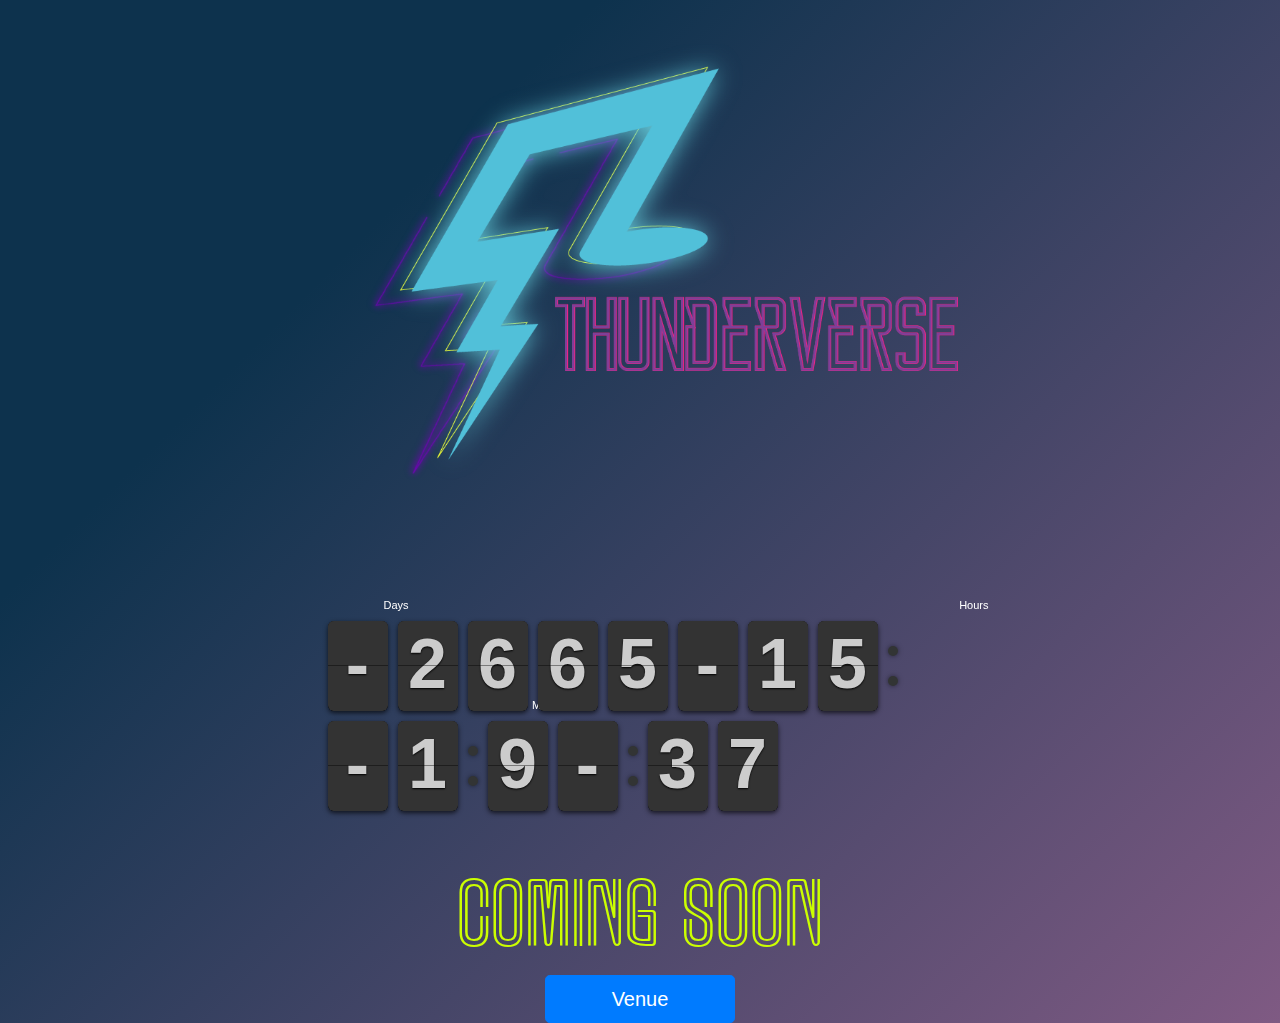
<file: index.html>
<html>
	<head>
		<title>thunderverse</title>
		<link rel="stylesheet" href="compiled/flipclock.css">
		<link rel="stylesheet" type="text/css" href="jam.css">
		<link rel="stylesheet" href="https://stackpath.bootstrapcdn.com/bootstrap/4.3.1/css/bootstrap.min.css" integrity="sha384-ggOyR0iXCbMQv3Xipma34MD+dH/1fQ784/j6cY/iJTQUOhcWr7x9JvoRxT2MZw1T" crossorigin="anonymous">
		<link rel="stylesheet" type="text/css" href="font/stylesheet.css">

		<script src="http://ajax.googleapis.com/ajax/libs/jquery/1.10.2/jquery.min.js"></script>
		<script type="text/javascript" src="https://code.jquery.com/jquery-3.3.1.min.js"></script>

		<script src="compiled/flipclock.js"></script>
	</head>
	<body>
		<div class="container">
			<div class="row">
				<div class="col"></div>
				<img class="col-7 gambar" src="musisc.png"/>
				<div class="col"></div>
				
			</div>
			<div class="row">
				<div class="col "></div>
				<div class="col-7 col-xs-12 .col-sm-12 .col-md-12 .col-lg- clock" id="jam"></div>
				<div class="col col-ctm "></div>
			</div>
			<div class="row">
				<div class="col"></div>
				<div class="col-7 tulisan">Coming soon</div>
				<div class="col"></div>	
			</div>
			<div class="row">
				<div class="col"></div>
				<button type="button" onclick="openNav()" class="btn btn-primary btn-lg col-2" id="peta">Venue</button>
				<div class="col"></div>
			</div>

			<!-- The overlay -->
			<div id="myNav" class="overlay">

				<!-- Button to close the overlay navigation -->
				<a href="javascript:void(0)" class="closebtn" onclick="closeNav()">&times;</a>

				<!-- Overlay content dikasih maps -->
				<div class="overlay-content">
					<iframe class="gmaps" src="https://www.google.com/maps/embed?pb=!1m28!1m12!1m3!1d7920.537966457894!2d107.62816127348268!3d-6.9775562298370755!2m3!1f0!2f0!3f0!3m2!1i1024!2i768!4f13.1!4m13!3e0!4m5!1s0x2e68e9adaf2f99a3%3A0xaefd20f00bdb096d!2sTelkom+University+Convention+Hall%2C+Jalan+Sukapura%2C+Sukapura%2C+Bandung%2C+West+Java!3m2!1d-6.9716318!2d107.6310429!4m5!1s0x2e68e96e08aaf9a7%3A0xe0a2fe08896f67c3!2sEl+Cafe%2C+Jl.+Raya+Bojongsoang+No.21%2C+Citeureup%2C+Dayeuhkolot%2C+Bandung%2C+Jawa+Barat+40257!3m2!1d-6.9843519!2d107.6300036!5e0!3m2!1sen!2sid!4v1554014478336!5m2!1sen!2sid" allowfullscreen></iframe>
				</div>

			</div>
			
		</div>
	
	<div class="message"></div>

	<script type="text/javascript">
		var clock;
	/* Open when someone clicks on the span element */
		function openNav() {
			document.getElementById("myNav").style.width = "100%";
		}

		// Close when someone clicks on the "x" symbol inside the overlay 
		function closeNav() {
			document.getElementById("myNav").style.width = "0%";
		}		
	
		// function openMap(){
		// 	window.open("https://www.google.com/maps/embed?pb=!1m28!1m12!1m3!1d7920.537966457894!2d107.62816127348268!3d-6.9775562298370755!2m3!1f0!2f0!3f0!3m2!1i1024!2i768!4f13.1!4m13!3e0!4m5!1s0x2e68e9adaf2f99a3%3A0xaefd20f00bdb096d!2sTelkom+University+Convention+Hall%2C+Jalan+Sukapura%2C+Sukapura%2C+Bandung%2C+West+Java!3m2!1d-6.9716318!2d107.6310429!4m5!1s0x2e68e96e08aaf9a7%3A0xe0a2fe08896f67c3!2sEl+Cafe%2C+Jl.+Raya+Bojongsoang+No.21%2C+Citeureup%2C+Dayeuhkolot%2C+Bandung%2C+Jawa+Barat+40257!3m2!1d-6.9843519!2d107.6300036!5e0!3m2!1sen!2sid!4v1554014478336!5m2!1sen!2sid");
		// }

		$(document).ready(function() {
				// Grab the current date
				var currentDate = new Date();
				// Set some date in the future. In this case, it's always Jan 1
				var futureDate  = new Date('April 7, 2019 17:30:00');
				// Calculate the difference in seconds between the future and current date
				var diff = futureDate.getTime() / 1000 - currentDate.getTime() / 1000;
				// Instantiate a coutdown FlipClock
				clock = $('.clock').FlipClock(diff, {
					clockFace: 'DailyCounter',
					countdown: true
				});
		});

	</script>
	
	</body>
</html>
</file>
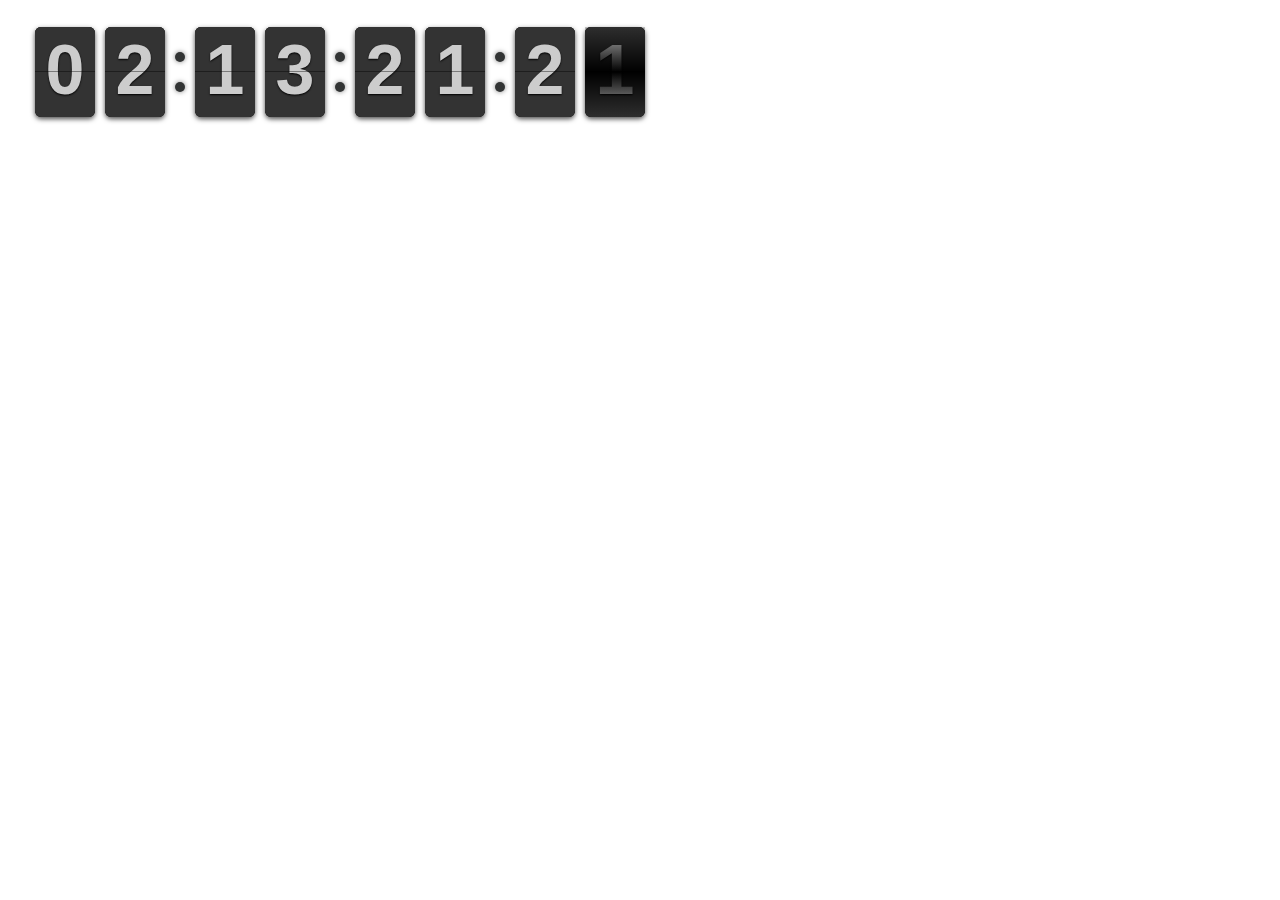
<file: examples/base.html>
<html>
	<head>
		<link rel="stylesheet" href="../compiled/flipclock.css">

		<script src="http://ajax.googleapis.com/ajax/libs/jquery/1.10.2/jquery.min.js"></script>

		<script src="../compiled/flipclock.js"></script>
	</head>
	<body>
	<div class="clock" style="margin:2em;"></div>
	<div class="message"></div>

	<script type="text/javascript">
		var clock;
		
		$(document).ready(function() {
			var clock;

			clock = $('.clock').FlipClock({
		        clockFace: 'DailyCounter',
		        autoStart: false,
		        callbacks: {
		        	stop: function() {
		        		$('.message').html('The clock has stopped!')
		        	}
		        }
		    });
				    
		    clock.setTime(220880);
		    clock.setCountdown(true);
		    clock.start();

		});
	</script>
	
	</body>
</html>
</file>
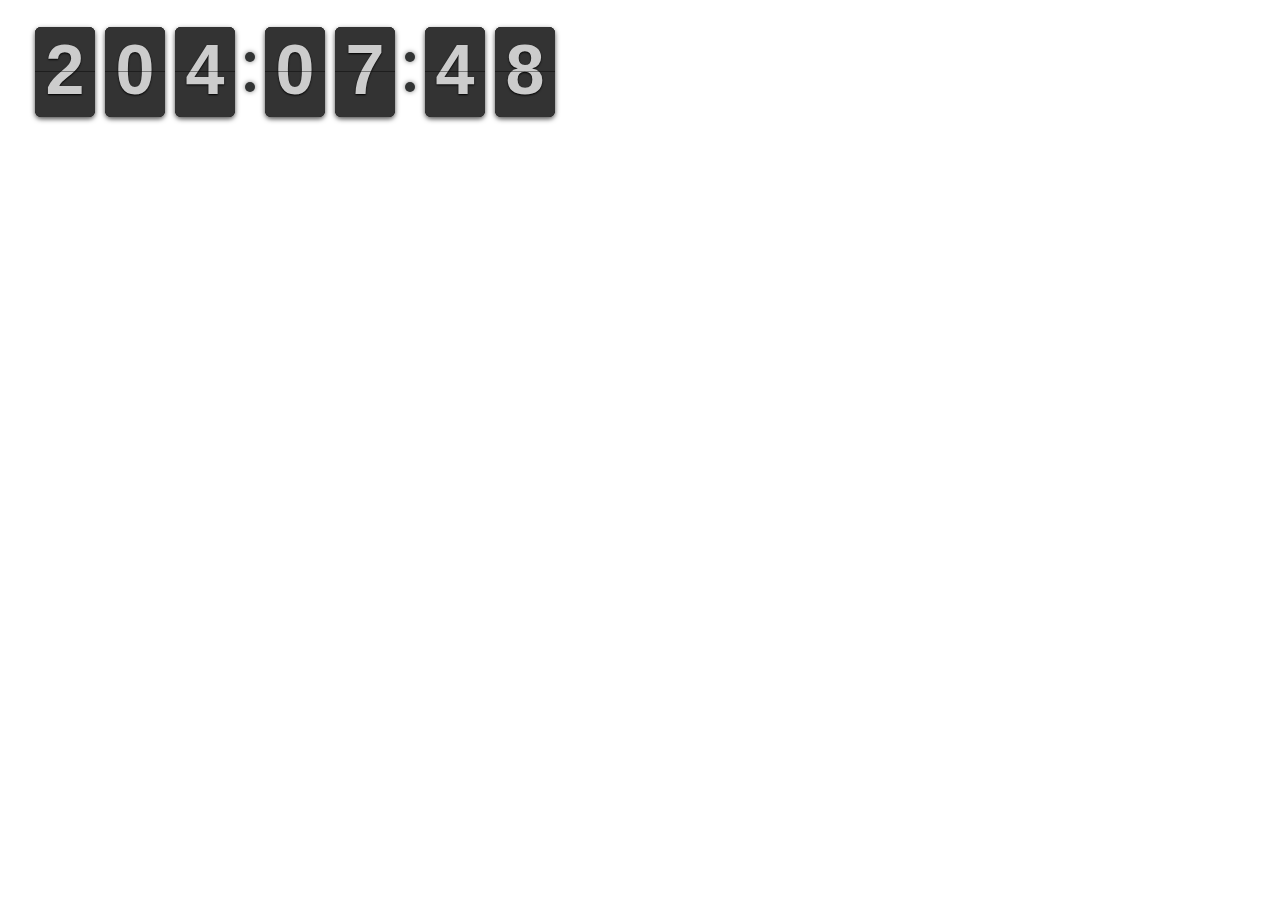
<file: examples/countdown-from-new-years-without-seconds.html>
<html>
	<head>
		<link rel="stylesheet" href="../compiled/flipclock.css">

		<script src="http://ajax.googleapis.com/ajax/libs/jquery/1.10.2/jquery.min.js"></script>

		<script src="../compiled/flipclock.js"></script>	
	</head>
	<body>
		<div class="clock" style="margin:2em;"></div>
		
		<script type="text/javascript">
			var clock;

			$(document).ready(function() {

				// Grab the current date
				var currentDate = new Date();

				// Set some date in the past. In this case, it's always been since Jan 1
				var pastDate  = new Date(currentDate.getFullYear(), 0, 1);

				// Calculate the difference in seconds between the future and current date
				var diff = currentDate.getTime() / 1000 - pastDate.getTime() / 1000;

				// Instantiate a coutdown FlipClock
				clock = $('.clock').FlipClock(diff, {
					clockFace: 'DailyCounter',
					showSeconds: false
				});
			});
		</script>
		
	</body>
</html>
</file>
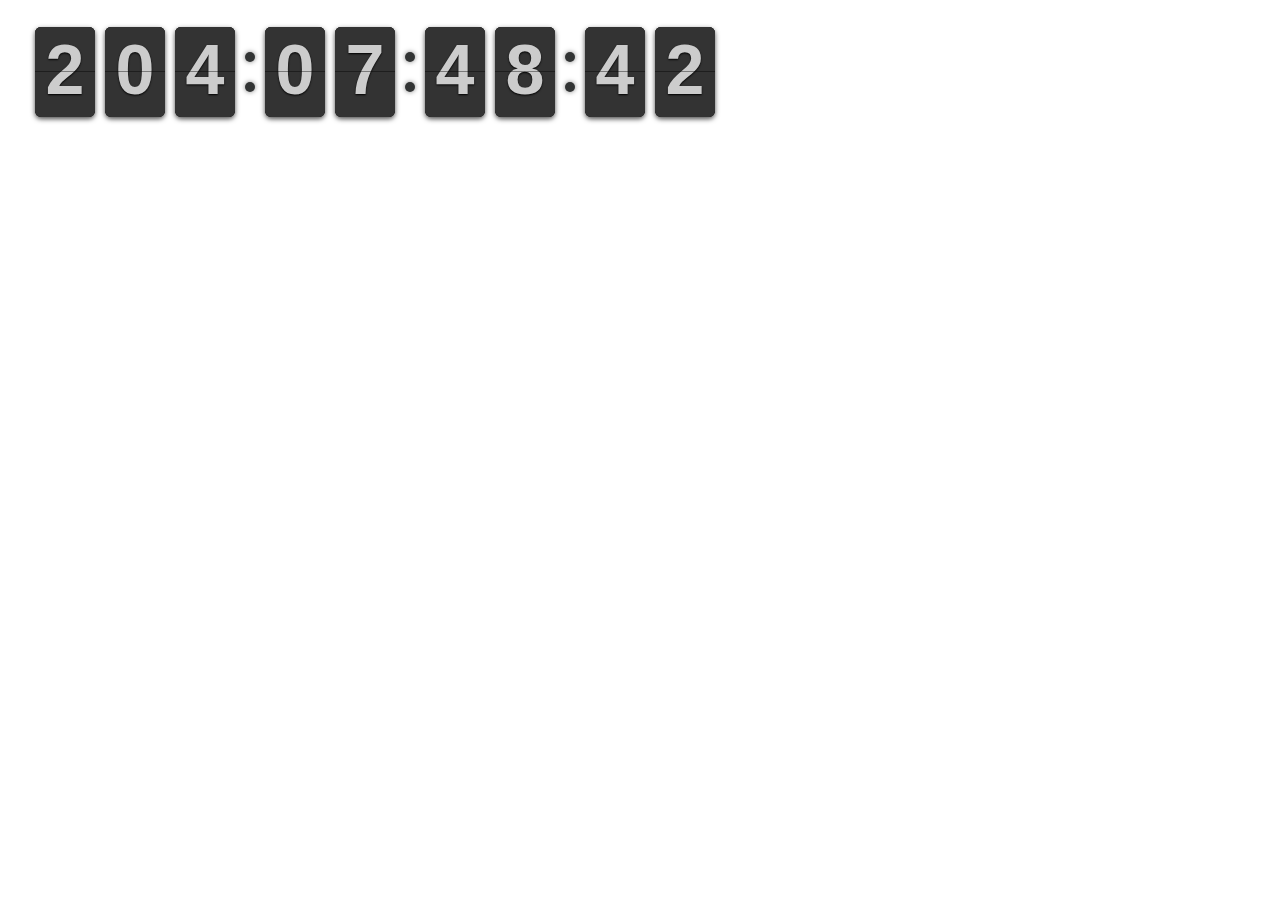
<file: examples/countdown-from-new-years.html>
<html>
	<head>
		<link rel="stylesheet" href="../compiled/flipclock.css">

		<script src="http://ajax.googleapis.com/ajax/libs/jquery/1.10.2/jquery.min.js"></script>

		<script src="../compiled/flipclock.js"></script>	
	</head>
	<body>
		<div class="clock" style="margin:2em;"></div>
		
		<script type="text/javascript">
			var clock;

			$(document).ready(function() {

				// Grab the current date
				var currentDate = new Date();

				// Set some date in the past. In this case, it's always been since Jan 1
				var pastDate  = new Date(currentDate.getFullYear(), 0, 1);

				// Calculate the difference in seconds between the future and current date
				var diff = currentDate.getTime() / 1000 - pastDate.getTime() / 1000;

				// Instantiate a coutdown FlipClock
				clock = $('.clock').FlipClock(diff, {
					clockFace: 'DailyCounter'
				});
			});
		</script>
		
	</body>
</html>
</file>
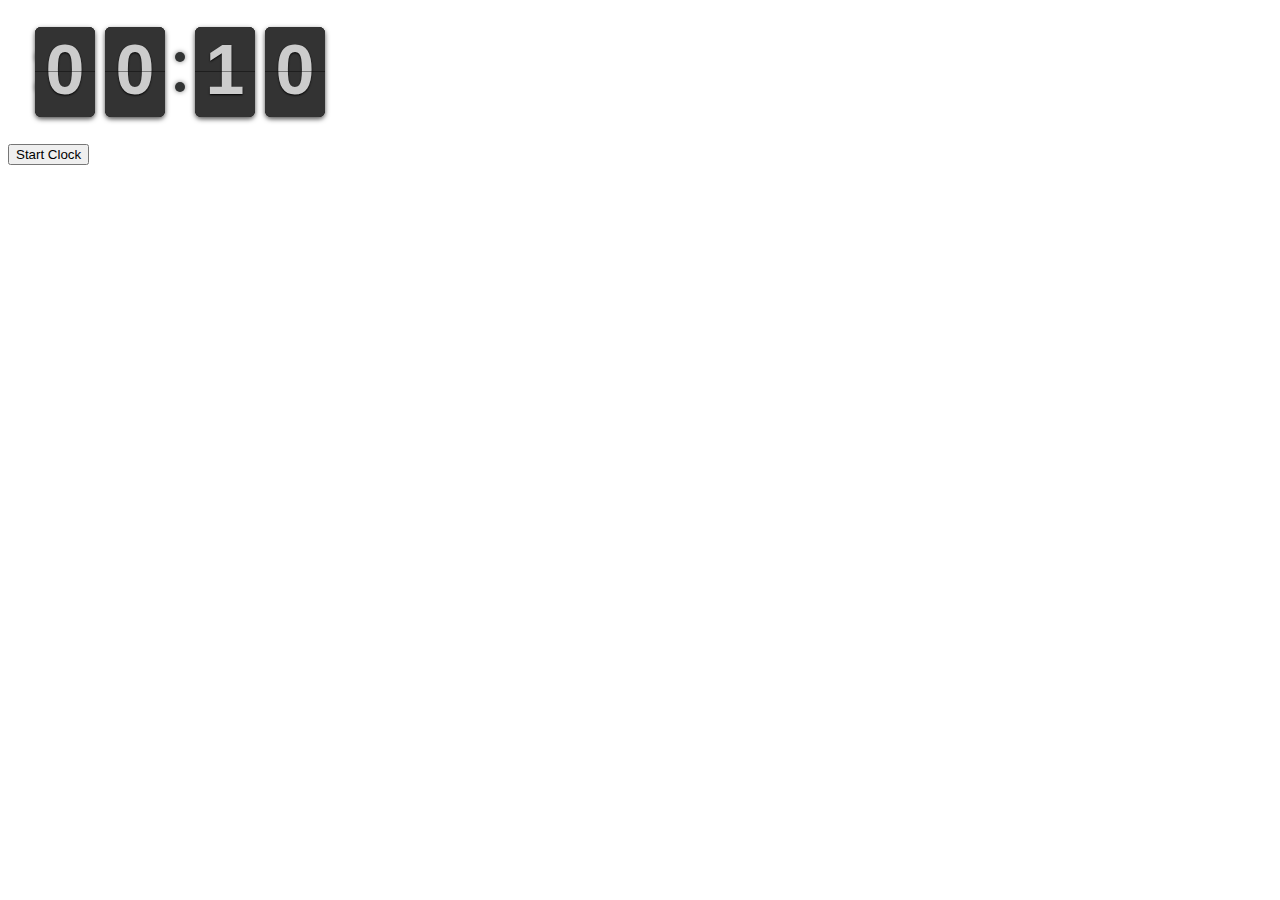
<file: examples/countdown-start-callback.html>
<html>
	<head>
		<link rel="stylesheet" href="../compiled/flipclock.css">

		<script src="http://ajax.googleapis.com/ajax/libs/jquery/1.10.2/jquery.min.js"></script>

		<script src="../compiled/flipclock.js"></script>		
	</head>
	<body>
	<div class="clock" style="margin:2em;"></div>
	<div class="message"></div>

	<button class="start">Start Clock</button>

	<script type="text/javascript">
		var clock;
		
		$(document).ready(function() {
			
			clock = $('.clock').FlipClock(10, {
		        clockFace: 'MinuteCounter',
		        countdown: true,
		        autoStart: false,
		        callbacks: {
		        	start: function() {
		        		$('.message').html('The clock has started!');
		        	}
		        }
		    });

		    $('.start').click(function(e) {

		    	clock.start();
		    });

		});
	</script>
	
	</body>
</html>
</file>
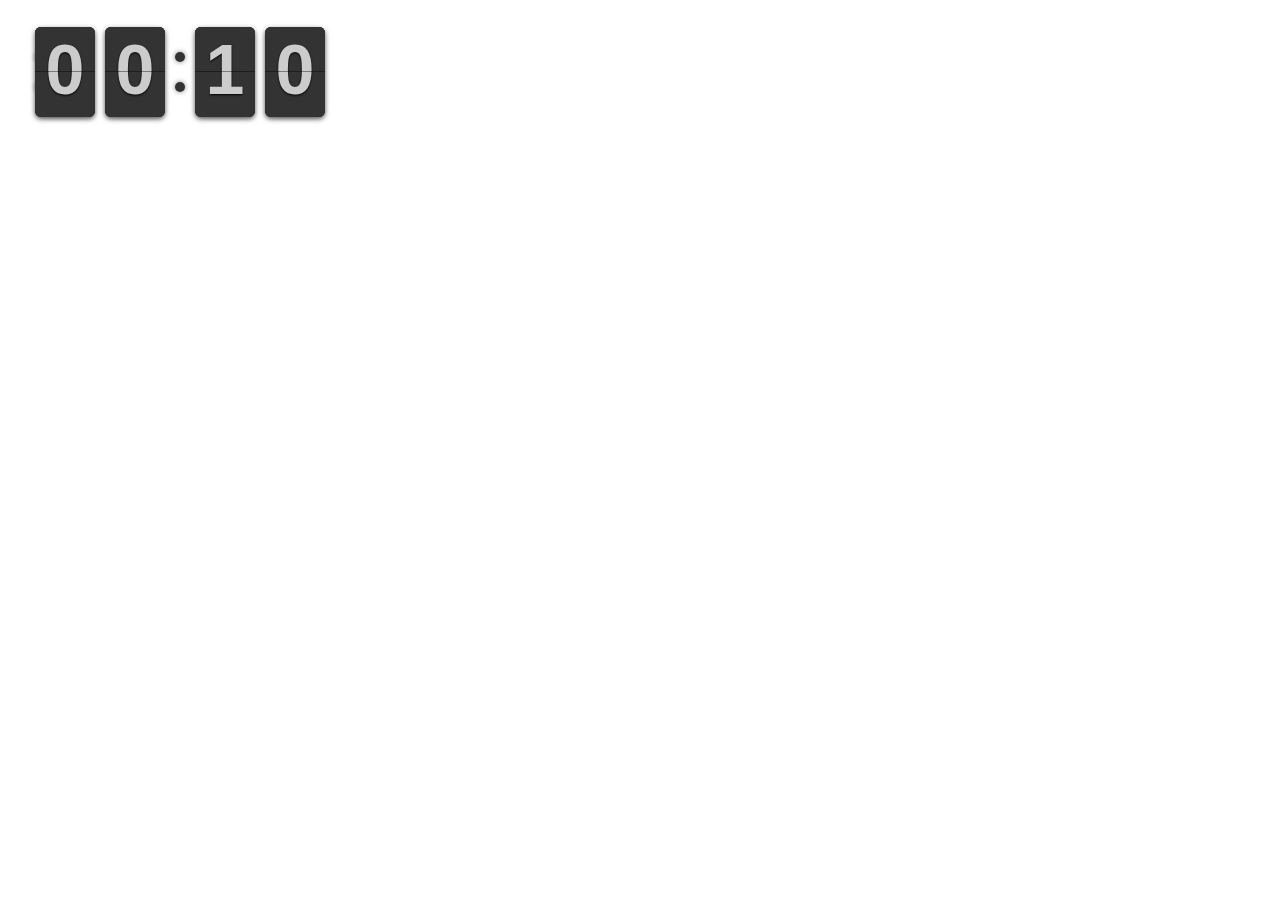
<file: examples/countdown-stop-callback.html>
<html>
	<head>
		<link rel="stylesheet" href="../compiled/flipclock.css">

		<script src="http://ajax.googleapis.com/ajax/libs/jquery/1.10.2/jquery.min.js"></script>

		<script src="../compiled/flipclock.js"></script>		
	</head>
	<body>
	<div class="clock" style="margin:2em;"></div>
	<div class="message"></div>

	<script type="text/javascript">
		var clock;
		
		$(document).ready(function() {

			clock = $('.clock').FlipClock(10, {
		        clockFace: 'MinuteCounter',
		        countdown: true,
		        callbacks: {
		        	stop: function() {
		        		$('.message').html('The clock has stopped!');
		        	}
		        }
		    });

		});
		
	</script>
	
	</body>
</html>
</file>
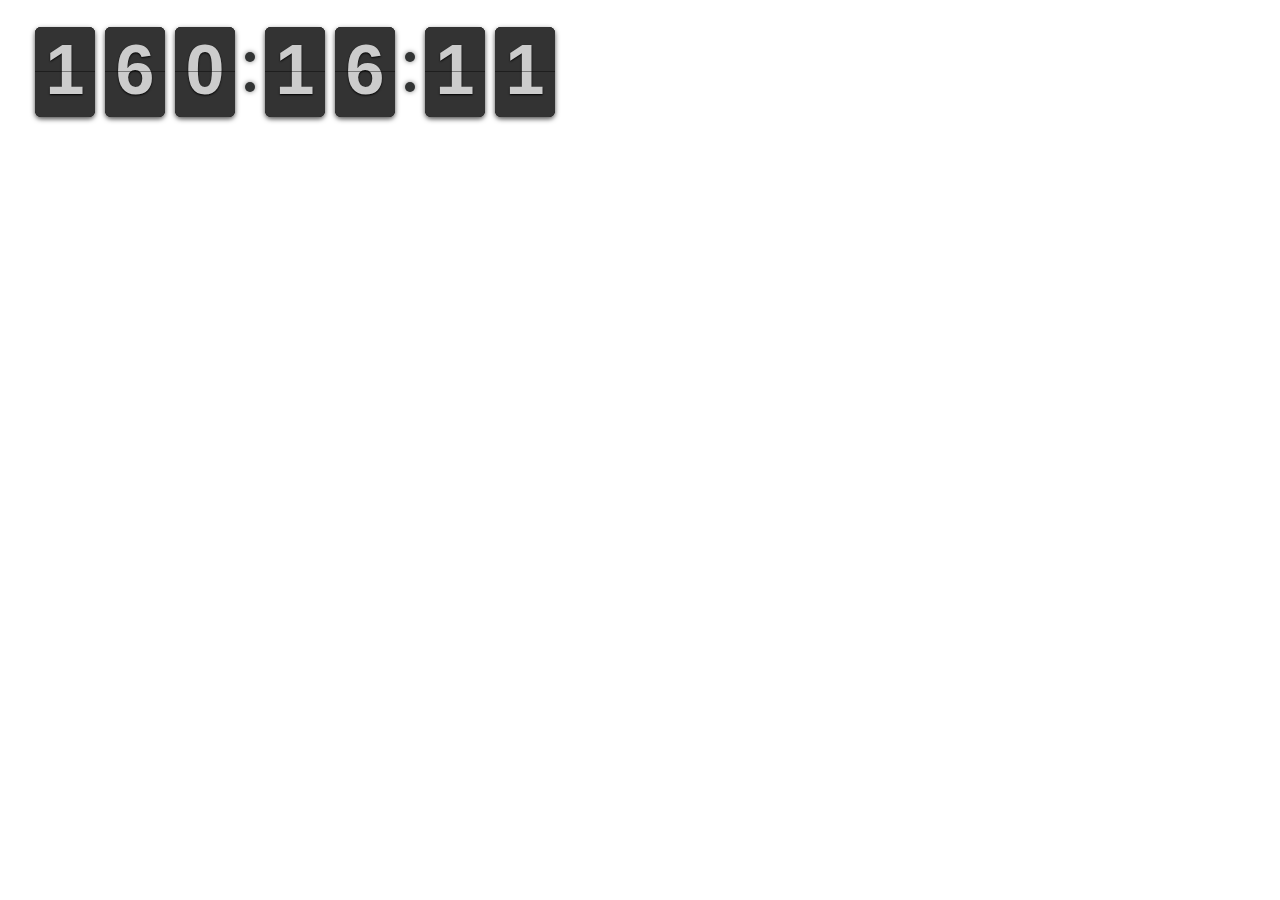
<file: examples/countdown-to-new-years-without-seconds.html>
<html>
	<head>
		<link rel="stylesheet" href="../compiled/flipclock.css">

		<script src="http://ajax.googleapis.com/ajax/libs/jquery/1.10.2/jquery.min.js"></script>

		<script src="../compiled/flipclock.js"></script>		
	</head>
	<body>
		<div class="clock" style="margin:2em;"></div>
		
		<script type="text/javascript">
			var clock;

			$(document).ready(function() {

				// Grab the current date
				var currentDate = new Date();

				// Set some date in the future. In this case, it's always Jan 1
				var futureDate  = new Date(currentDate.getFullYear() + 1, 0, 1);

				// Calculate the difference in seconds between the future and current date
				var diff = futureDate.getTime() / 1000 - currentDate.getTime() / 1000;

				// Instantiate a coutdown FlipClock
				clock = $('.clock').FlipClock(diff, {
					clockFace: 'DailyCounter',
					countdown: true,
					showSeconds: false
				});
			});
		</script>
		
	</body>
</html>
</file>
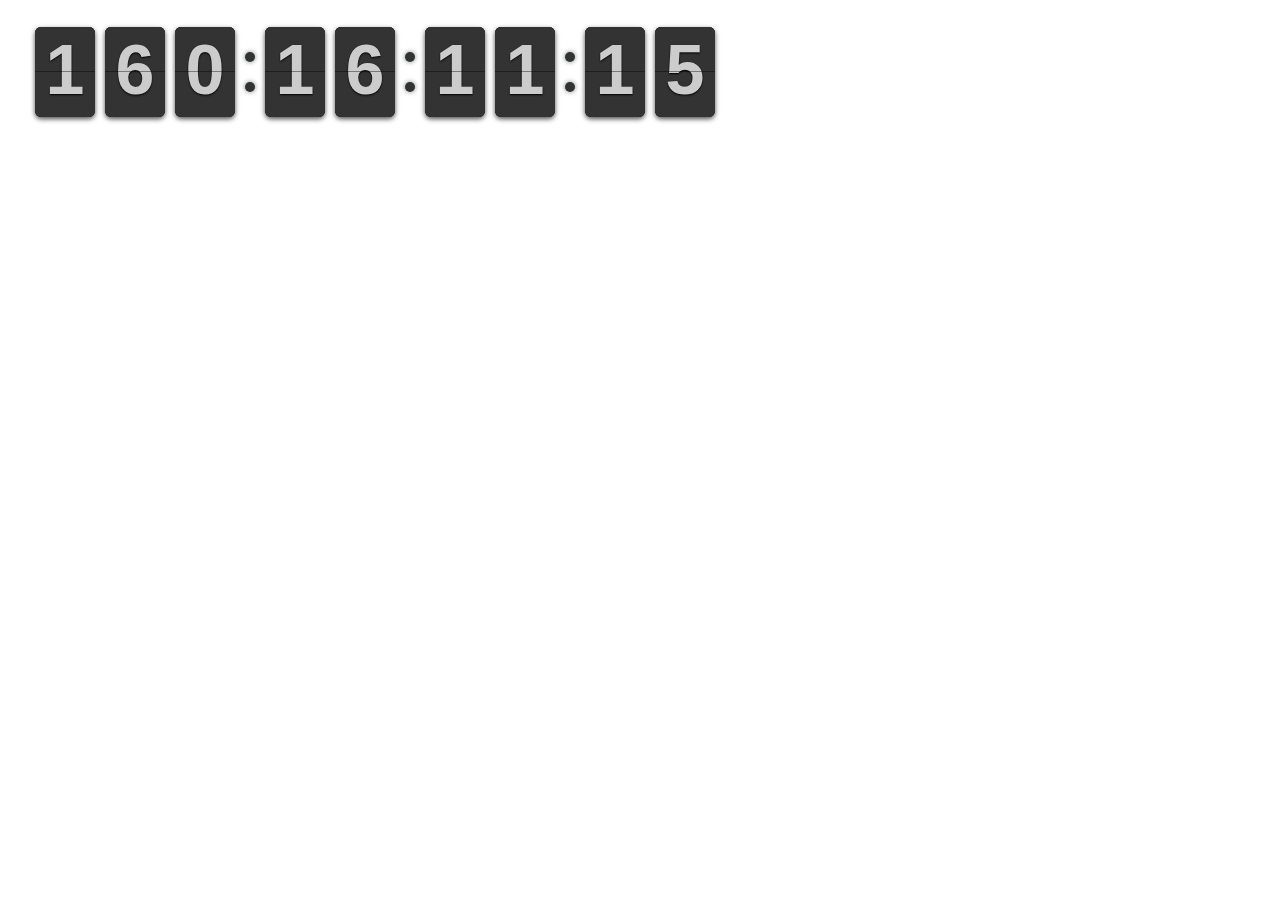
<file: examples/countdown-to-new-years.html>
<html>
	<head>
		<link rel="stylesheet" href="../compiled/flipclock.css">

		<script src="http://ajax.googleapis.com/ajax/libs/jquery/1.10.2/jquery.min.js"></script>

		<script src="../compiled/flipclock.js"></script>	
	</head>
	<body>
		<div class="clock" style="margin:2em;"></div>
		
		<script type="text/javascript">
			var clock;

			$(document).ready(function() {

				// Grab the current date
				var currentDate = new Date();

				// Set some date in the future. In this case, it's always Jan 1
				var futureDate  = new Date(currentDate.getFullYear() + 1, 0, 1);

				// Calculate the difference in seconds between the future and current date
				var diff = futureDate.getTime() / 1000 - currentDate.getTime() / 1000;

				// Instantiate a coutdown FlipClock
				clock = $('.clock').FlipClock(diff, {
					clockFace: 'DailyCounter',
					countdown: true
				});
			});
		</script>
		
	</body>
</html>
</file>
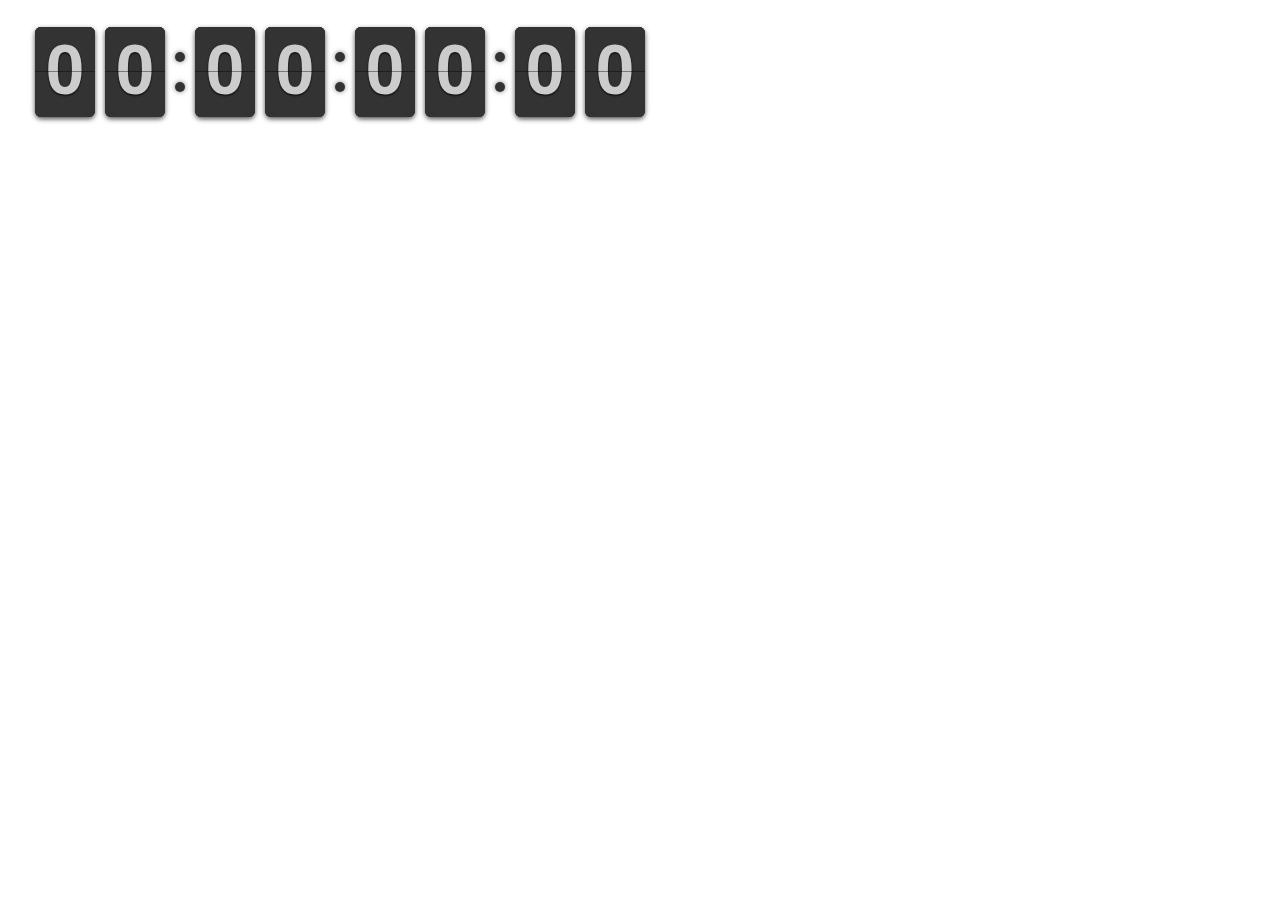
<file: examples/daily-counter.html>
<html>
	<head>
		<link rel="stylesheet" href="../compiled/flipclock.css">

		<script src="http://ajax.googleapis.com/ajax/libs/jquery/1.10.2/jquery.min.js"></script>

		<script src="../compiled/flipclock.js"></script>		
	</head>
	<body>
	<div class="clock" style="margin:2em;"></div>
	<div class="message"></div>

	<script type="text/javascript">
		var clock;
		
		$(document).ready(function() {
			
			clock = $('.clock').FlipClock({
		        clockFace: 'DailyCounter'
		    });
		});
	</script>
	
	</body>
</html>
</file>
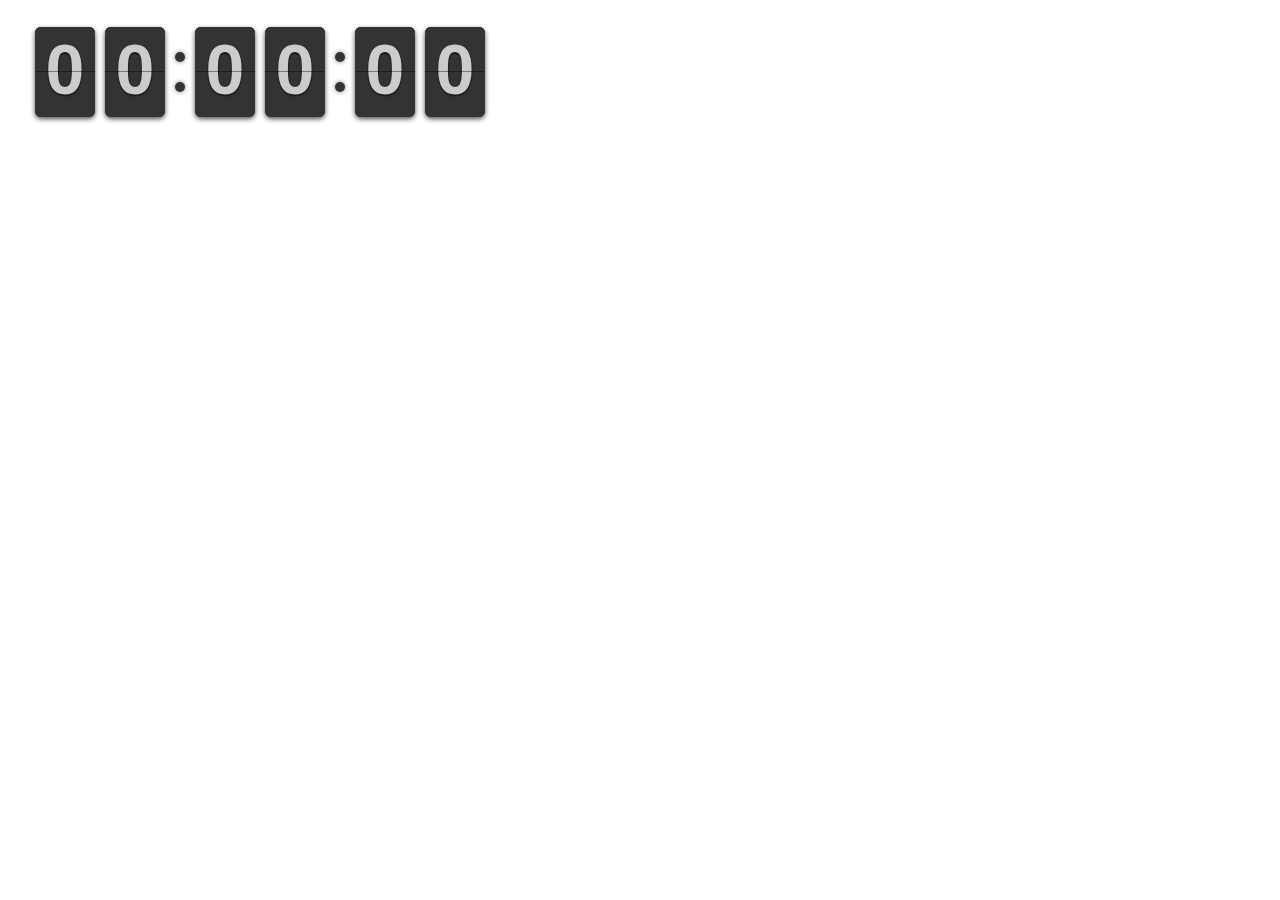
<file: examples/hourly-counter.html>
<html>
	<head>
		<link rel="stylesheet" href="../compiled/flipclock.css">

		<script src="http://ajax.googleapis.com/ajax/libs/jquery/1.10.2/jquery.min.js"></script>

		<script src="../compiled/flipclock.js"></script>		
	</head>
	<body>
	<div class="clock" style="margin:2em;"></div>
	<div class="message"></div>

	<script type="text/javascript">
		var clock;
		
		$(document).ready(function() {
			
			clock = $('.clock').FlipClock({
		        clockFace: 'HourlyCounter'
		    });
		});
	</script>
	
	</body>
</html>
</file>
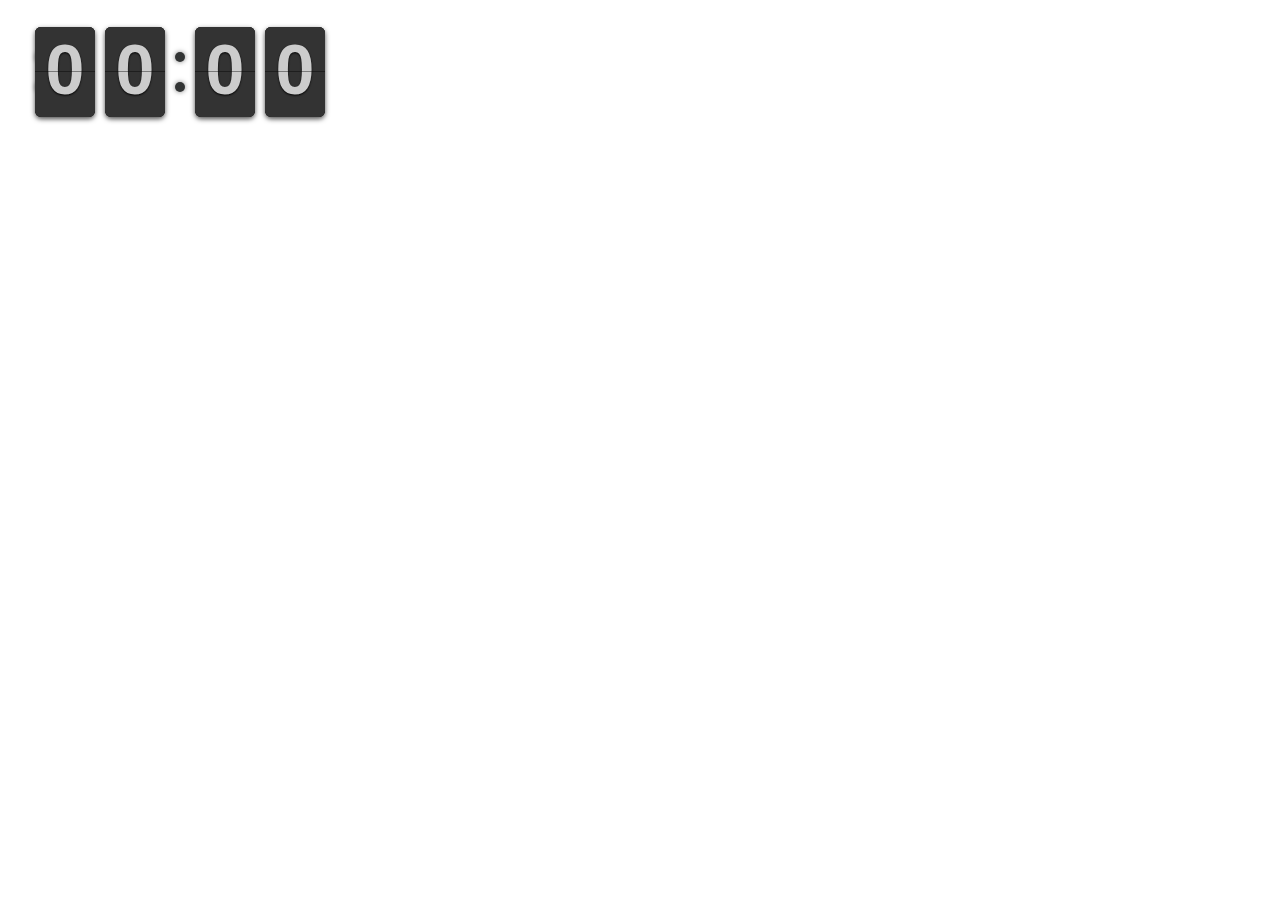
<file: examples/interval-callback.html>
<html>
	<head>
		<link rel="stylesheet" href="../compiled/flipclock.css">

		<script src="http://ajax.googleapis.com/ajax/libs/jquery/1.10.2/jquery.min.js"></script>

		<script src="../compiled/flipclock.js"></script>		
	</head>
	<body>
	<div class="clock" style="margin:2em;"></div>
	<div class="message"></div>

	<script type="text/javascript">
		var clock;
		
		$(document).ready(function() {
			
			clock = $('.clock').FlipClock({
		        clockFace: 'MinuteCounter',
		        callbacks: {
		        	interval: function() {
		        		var time = this.factory.getTime().time;
		        		
		        		if(time) {
			        		console.log('interval', time);
			        	}
		        	}
		        }
		    });
		});
	</script>
	
	</body>
</html>
</file>
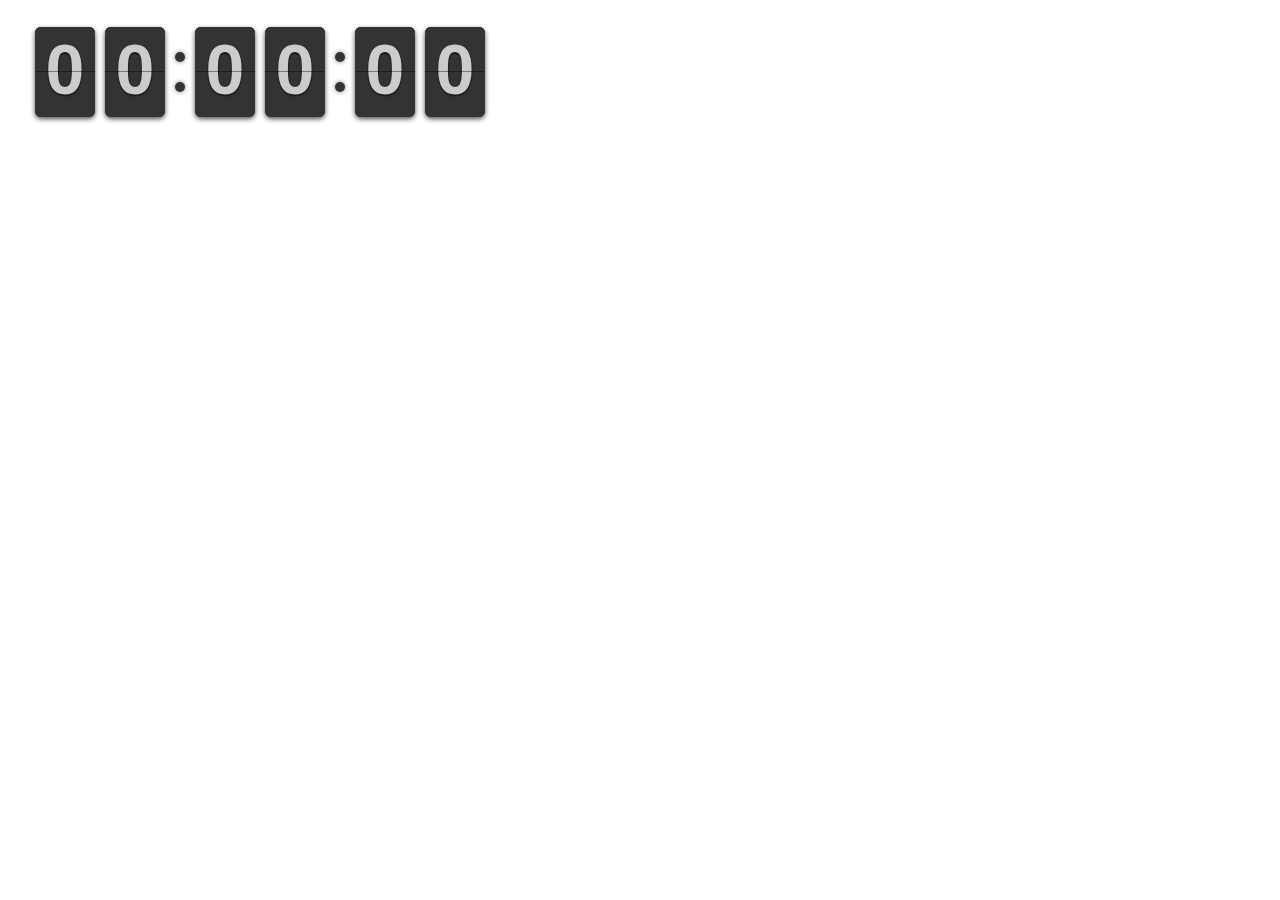
<file: examples/load-new-clock-face.html>
<html>
	<head>
		<link rel="stylesheet" href="../compiled/flipclock.css">

		<script src="http://ajax.googleapis.com/ajax/libs/jquery/1.10.2/jquery.min.js"></script>

		<script src="../compiled/flipclock.js"></script>		
	</head>
	<body>
		<div class="clock" style="margin:2em;"></div>

		<script type="text/javascript">
			var clock;

			$(document).ready(function() {

				// Instantiate a counter
				clock = new FlipClock($('.clock'), {
					clockFace: 'HourlyCounter',
					autoStart: true
				});

				setTimeout(function() {
					clock.loadClockFace('MinuteCounter');
				}, 3000);

				setTimeout(function() {
					clock.loadClockFace('HourlyCounter');
				}, 7000);

				setTimeout(function() {
					clock.loadClockFace('Counter', {
						autoStart: true
					});
				}, 10000);
			});
		</script>
		
	</body>
</html>
</file>
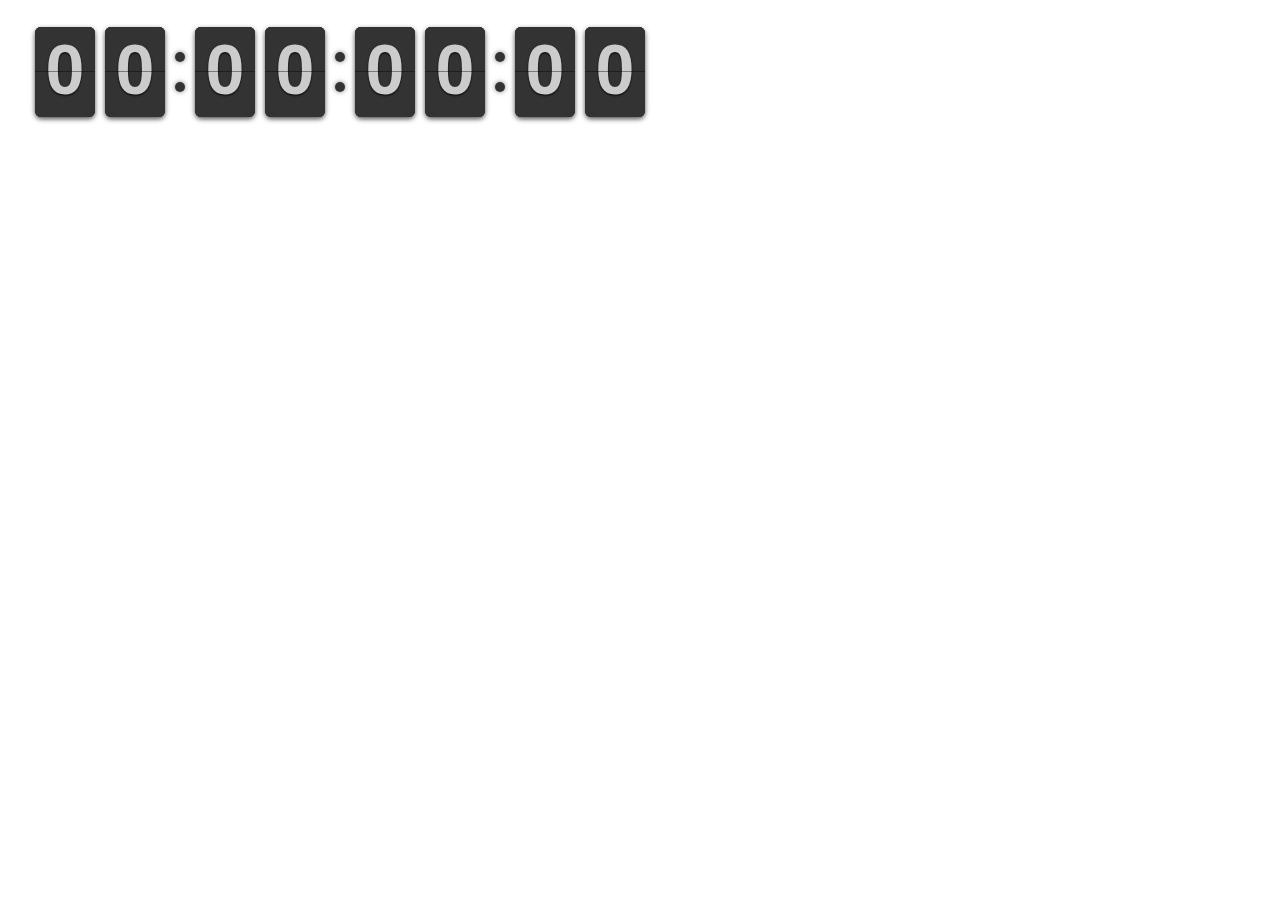
<file: examples/localization.html>
<html>
	<head>
		<link rel="stylesheet" href="../compiled/flipclock.css">

		<script src="http://ajax.googleapis.com/ajax/libs/jquery/1.10.2/jquery.min.js"></script>

		<script src="../compiled/flipclock.js"></script>
	</head>
	<body>
		<div class="clock" style="margin:2em;"></div>

		<script type="text/javascript">
			var clock;
			
			$(document).ready(function() {
				clock = $('.clock').FlipClock({
					clockFace: 'DailyCounter',
					language: 'es'
				});
			});
		</script>
		
	</body>
</html>
</file>
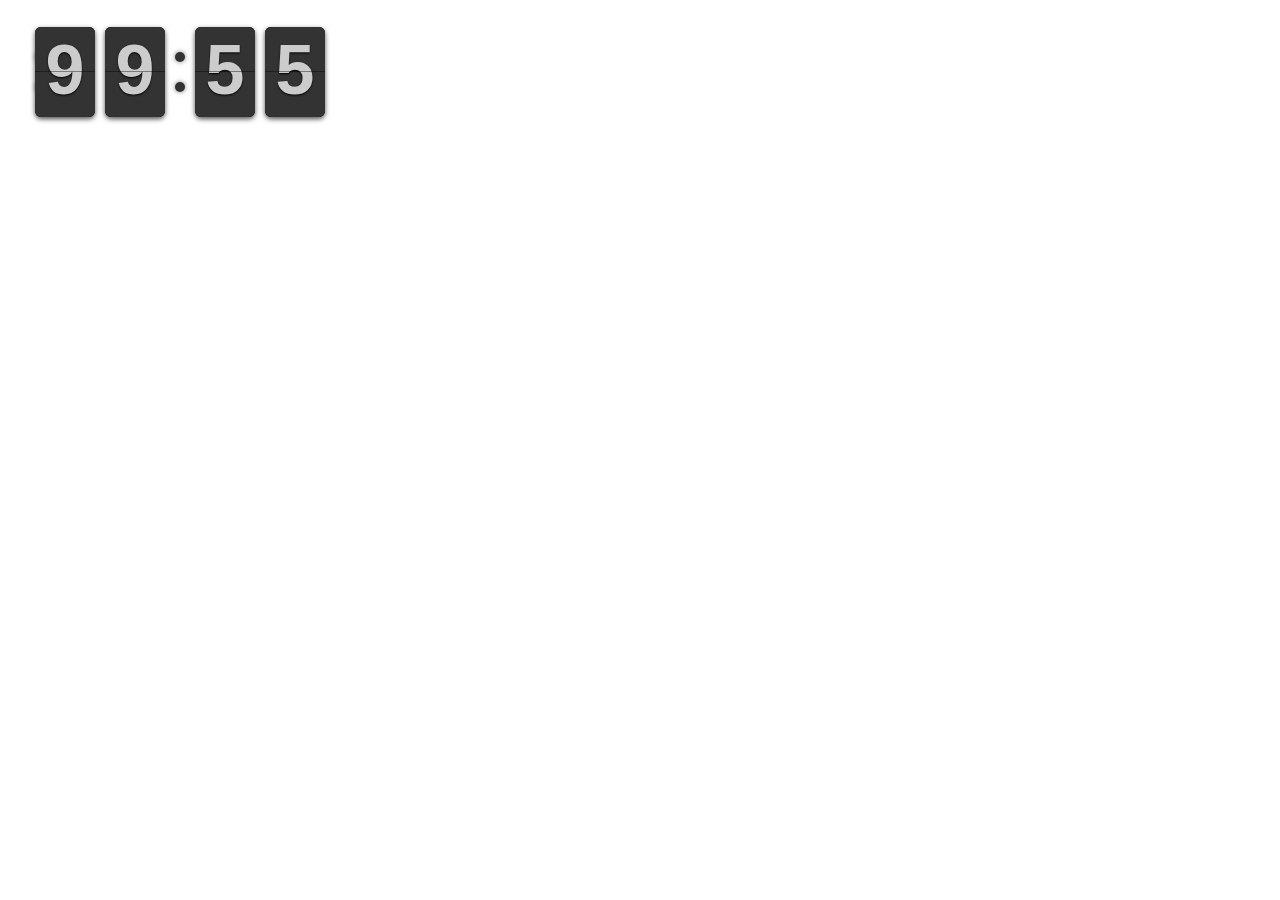
<file: examples/minute-counter-overflow.html>
<html>
	<head>
		<link rel="stylesheet" href="../compiled/flipclock.css">

		<script src="http://ajax.googleapis.com/ajax/libs/jquery/1.10.2/jquery.min.js"></script>

		<script src="../compiled/flipclock.js"></script>		
	</head>
	<body>
	<div class="clock" style="margin:2em;"></div>
	
	<script type="text/javascript">
		var clock;
		
		$(document).ready(function() {
			
			clock = $('.clock').FlipClock({
                clockFace: 'MinuteCounter'
            });

            clock.setTime(60*100-5);
		});
	</script>
	
	</body>
</html>
</file>
<file: jam.css>
body{
	/*background-image: linear-gradient(to right, #38a4f1, #00bcf8, #00cfe2, #00deb2, #4ae673, #9bd636, #d2c100, #ffa500, #ff723a, #ff3a67, #ec1095, #ab30bc) !important;*/
	background-color: #7f5a83 !important;
	background-image: linear-gradient(315deg, #7f5a83 0%, #0d324d 74%) !important;

}

.gambar{
	width: 20% ;
	height: 43%;
}

.clock{
	position: relative;
	margin-top: 8%;
}

.tulisan{
	font-family: 'marquee_moonregular';
	color: #ccff00;
	font-size: 520%;
	margin-top: 2%;
	text-align: center;
	-webkit-animation:colorchange 5s infinite alternate;
}

.gmaps{
	width:50%; 
	height:75%;
	frameborder:0; 
	border:0;
}

/* The Overlay (background) */
.overlay {
  /* Height & width depends on how you want to reveal the overlay (see JS below) */    
  height: 100%;
  width: 0;
  position: fixed; /* Stay in place */
  z-index: 5; /* Sit on top */
  left: 0;
  top: 0;
  background-color: rgb(0,0,0); /* Black fallback color */
  background-color: rgba(0,0,0, 0.9); /* Black w/opacity */
  overflow-x: hidden; /* Disable horizontal scroll */
  transition: 0.5s; /* 0.5 second transition effect to slide in or slide down the overlay (height or width, depending on reveal) */
}

/* Position the content inside the overlay */
.overlay-content {
  position: relative;
  top: 15%; /* 25% from the top */
  width: 100%;  100% width 
  text-align: center; /* Centered text/links */
  margin-top: 30px; /* 30px top margin to avoid conflict with the close button on smaller screens */
  margin-left: 30%;
}

/* The navigation links inside the overlay */
.overlay a {
  padding: 8px;
  text-decoration: none;
  font-size: 36px;
  color: #818181;
  display: block; /* Display block instead of inline */
  transition: 0.3s; /* Transition effects on hover (color) */
}

/* When you mouse over the navigation links, change their color */
.overlay a:hover, .overlay a:focus {
  color: #f1f1f1;
}

/* Position the close button (top right corner) */
.overlay .closebtn {
  position: absolute;
  top: 20px;
  right: 45px;
  font-size: 60px;
}


@media(min-width: 1px) and (max-width: 575px){
	.clock{
		zoom:0.56;
		-moz-transform: scale(0.56);
		-webkit-transform: scale(0.56);
	}

	.tulisan{
		zoom:0.44;
		-moz-transform: scale(0.44);
		-webkit-transform: scale(0.56);
	}

	.gambar{
		/*zoom:0.24;
		-moz-transform: scale(0.24);*/

	}
}

@media(min-width: 576px) and (max-width: 767px){
	.clock{
		zoom:0.44;
		-moz-transform: scale(0.44);
		display: inline !important;
	}

	.tulisan{
		zoom:0.44;
		-moz-transform: scale(0.44);
	}

	.gambar{
		zoom:0.44;
		-moz-transform: scale(0.44);
	}
}

@media(min-width: 768px) and (max-width: 991px) {
	.clock{
		zoom:0.61;
		-moz-transform: scale(0.61);
	}

	.tulisan{
		zoom:0.61;
		-moz-transform: scale(0.61);
	}

	.gambar{
		zoom:0.61;
		-moz-transform: scale(0.61);
	}
}

@-webkit-keyframes colorchange {
      0% {
        
        color: #ccff00;
      }
      
      50% {
        
        color: #00f9ff;
      }
      
      100% {
        
        color: #c20ed5;
      }
}

@media(min-width: 992px) and (max-width: 1200px) {
	.clock{
		zoom:0.80;
		-moz-transform: scale(0.80);
	}

	.tulisan{
		zoom:0.80;
		-moz-transform: scale(0.80);
	}

	.gambar{
		zoom:0.80;
		-moz-transform: scale(0.80);
	}
}
</file>
<file: font/stylesheet.css>
/*! Generated by Font Squirrel (https://www.fontsquirrel.com) on March 30, 2019 */



@font-face {
    font-family: 'marquee_moonregular';
    src: url('marquee_moon-webfont.woff2') format('woff2'),
         url('marquee_moon-webfont.woff') format('woff');
    font-weight: normal;
    font-style: normal;

}
</file>
<file: compiled/flipclock.css>
/* Get the bourbon mixin from http://bourbon.io */
/* Reset */
.flip-clock-wrapper * {
    -webkit-box-sizing: border-box;
    -moz-box-sizing: border-box;
    -ms-box-sizing: border-box;
    -o-box-sizing: border-box;
    box-sizing: border-box;
    -webkit-backface-visibility: hidden;
    -moz-backface-visibility: hidden;
    -ms-backface-visibility: hidden;
    -o-backface-visibility: hidden;
    backface-visibility: hidden;
}

.flip-clock-wrapper a {
  cursor: pointer;
  text-decoration: none;
  color: #ccc; }

.flip-clock-wrapper a:hover {
  color: #fff; }

.flip-clock-wrapper ul {
  list-style: none; }

.flip-clock-wrapper.clearfix:before,
.flip-clock-wrapper.clearfix:after {
  content: " ";
  display: table; }

.flip-clock-wrapper.clearfix:after {
  clear: both; }

.flip-clock-wrapper.clearfix {
  *zoom: 1; }

/* Main */
.flip-clock-wrapper {
  font: normal 11px "Helvetica Neue", Helvetica, sans-serif;
  -webkit-user-select: none; }

.flip-clock-meridium {
  background: none !important;
  box-shadow: 0 0 0 !important;
  font-size: 36px !important; }

.flip-clock-meridium a { color: #313333; }

.flip-clock-wrapper {
  text-align: center;
  position: relative;
  width: 100%;
  margin: 1em;
}

.flip-clock-wrapper:before,
.flip-clock-wrapper:after {
    content: " "; /* 1 */
    display: table; /* 2 */
}
.flip-clock-wrapper:after {
    clear: both;
}

/* Skeleton */
.flip-clock-wrapper ul {
  position: relative;
  float: left;
  margin: 5px;
  width: 60px;
  height: 90px;
  font-size: 80px;
  font-weight: bold;
  line-height: 87px;
  border-radius: 6px;
  background: #000;
}

.flip-clock-wrapper ul li {
  z-index: 1;
  position: absolute;
  left: 0;
  top: 0;
  width: 100%;
  height: 100%;
  line-height: 87px;
  text-decoration: none !important;
}

.flip-clock-wrapper ul li:first-child {
  z-index: 2; }

.flip-clock-wrapper ul li a {
  display: block;
  height: 100%;
  -webkit-perspective: 200px;
  -moz-perspective: 200px;
  perspective: 200px;
  margin: 0 !important;
  overflow: visible !important;
  cursor: default !important; }

.flip-clock-wrapper ul li a div {
  z-index: 1;
  position: absolute;
  left: 0;
  width: 100%;
  height: 50%;
  font-size: 80px;
  overflow: hidden; 
  outline: 1px solid transparent; }

.flip-clock-wrapper ul li a div .shadow {
  position: absolute;
  width: 100%;
  height: 100%;
  z-index: 2; }

.flip-clock-wrapper ul li a div.up {
  -webkit-transform-origin: 50% 100%;
  -moz-transform-origin: 50% 100%;
  -ms-transform-origin: 50% 100%;
  -o-transform-origin: 50% 100%;
  transform-origin: 50% 100%;
  top: 0; }

.flip-clock-wrapper ul li a div.up:after {
  content: "";
  position: absolute;
  top: 44px;
  left: 0;
  z-index: 5;
  width: 100%;
  height: 3px;
  background-color: #000;
  background-color: rgba(0, 0, 0, 0.4); }

.flip-clock-wrapper ul li a div.down {
  -webkit-transform-origin: 50% 0;
  -moz-transform-origin: 50% 0;
  -ms-transform-origin: 50% 0;
  -o-transform-origin: 50% 0;
  transform-origin: 50% 0;
  bottom: 0;
  border-bottom-left-radius: 6px;
  border-bottom-right-radius: 6px;
}

.flip-clock-wrapper ul li a div div.inn {
  position: absolute;
  left: 0;
  z-index: 1;
  width: 100%;
  height: 200%;
  color: #ccc;
  text-shadow: 0 1px 2px #000;
  text-align: center;
  background-color: #333;
  border-radius: 6px;
  font-size: 70px; }

.flip-clock-wrapper ul li a div.up div.inn {
  top: 0; }

.flip-clock-wrapper ul li a div.down div.inn {
  bottom: 0; }

/* PLAY */
.flip-clock-wrapper ul.play li.flip-clock-before {
  z-index: 3; }

.flip-clock-wrapper .flip {   box-shadow: 0 2px 5px rgba(0, 0, 0, 0.7); }

.flip-clock-wrapper ul.play li.flip-clock-active {
  -webkit-animation: asd 0.01s 0.49s linear both;
  -moz-animation: asd 0.01s 0.49s linear both;
  animation: asd 0.01s 0.49s linear both;
  z-index: 5; }

.flip-clock-divider {
  float: left;
  display: inline-block;
  position: relative;
  width: 20px;
  height: 100px; }

.flip-clock-divider:first-child {
  width: 0; }

.flip-clock-dot {
  display: block;
  background: #323434;
  width: 10px;
  height: 10px;
  position: absolute;
  border-radius: 50%;
  box-shadow: 0 0 5px rgba(0, 0, 0, 0.5);
  left: 5px; }

.flip-clock-divider .flip-clock-label {
  position: absolute;
  top: -1.5em;
  right: -86px;
  color: white;
  text-shadow: none; }

.flip-clock-divider.minutes .flip-clock-label {
  right: -88px; }

.flip-clock-divider.seconds .flip-clock-label {
  right: -91px; }

.flip-clock-dot.top {
  top: 30px; }

.flip-clock-dot.bottom {
  bottom: 30px; }

@-webkit-keyframes asd {
  0% {
    z-index: 2; }

  100% {
    z-index: 4; } }

@-moz-keyframes asd {
  0% {
    z-index: 2; }

  100% {
    z-index: 4; } }

@-o-keyframes asd {
  0% {
    z-index: 2; }

  100% {
    z-index: 4; } }

@keyframes asd {
  0% {
    z-index: 2; }

  100% {
    z-index: 4; } }

.flip-clock-wrapper ul.play li.flip-clock-active .down {
  z-index: 2;
  -webkit-animation: turn 0.5s 0.5s linear both;
  -moz-animation: turn 0.5s 0.5s linear both;
  animation: turn 0.5s 0.5s linear both; }

@-webkit-keyframes turn {
  0% {
    -webkit-transform: rotateX(90deg); }

  100% {
    -webkit-transform: rotateX(0deg); } }

@-moz-keyframes turn {
  0% {
    -moz-transform: rotateX(90deg); }

  100% {
    -moz-transform: rotateX(0deg); } }

@-o-keyframes turn {
  0% {
    -o-transform: rotateX(90deg); }

  100% {
    -o-transform: rotateX(0deg); } }

@keyframes turn {
  0% {
    transform: rotateX(90deg); }

  100% {
    transform: rotateX(0deg); } }

.flip-clock-wrapper ul.play li.flip-clock-before .up {
  z-index: 2;
  -webkit-animation: turn2 0.5s linear both;
  -moz-animation: turn2 0.5s linear both;
  animation: turn2 0.5s linear both; }

@-webkit-keyframes turn2 {
  0% {
    -webkit-transform: rotateX(0deg); }

  100% {
    -webkit-transform: rotateX(-90deg); } }

@-moz-keyframes turn2 {
  0% {
    -moz-transform: rotateX(0deg); }

  100% {
    -moz-transform: rotateX(-90deg); } }

@-o-keyframes turn2 {
  0% {
    -o-transform: rotateX(0deg); }

  100% {
    -o-transform: rotateX(-90deg); } }

@keyframes turn2 {
  0% {
    transform: rotateX(0deg); }

  100% {
    transform: rotateX(-90deg); } }

.flip-clock-wrapper ul li.flip-clock-active {
  z-index: 3; }

/* SHADOW */
.flip-clock-wrapper ul.play li.flip-clock-before .up .shadow {
  background: -moz-linear-gradient(top, rgba(0, 0, 0, 0.1) 0%, black 100%);
  background: -webkit-gradient(linear, left top, left bottom, color-stop(0%, rgba(0, 0, 0, 0.1)), color-stop(100%, black));
  background: linear, top, rgba(0, 0, 0, 0.1) 0%, black 100%;
  background: -o-linear-gradient(top, rgba(0, 0, 0, 0.1) 0%, black 100%);
  background: -ms-linear-gradient(top, rgba(0, 0, 0, 0.1) 0%, black 100%);
  background: linear, to bottom, rgba(0, 0, 0, 0.1) 0%, black 100%;
  -webkit-animation: show 0.5s linear both;
  -moz-animation: show 0.5s linear both;
  animation: show 0.5s linear both; }

.flip-clock-wrapper ul.play li.flip-clock-active .up .shadow {
  background: -moz-linear-gradient(top, rgba(0, 0, 0, 0.1) 0%, black 100%);
  background: -webkit-gradient(linear, left top, left bottom, color-stop(0%, rgba(0, 0, 0, 0.1)), color-stop(100%, black));
  background: linear, top, rgba(0, 0, 0, 0.1) 0%, black 100%;
  background: -o-linear-gradient(top, rgba(0, 0, 0, 0.1) 0%, black 100%);
  background: -ms-linear-gradient(top, rgba(0, 0, 0, 0.1) 0%, black 100%);
  background: linear, to bottom, rgba(0, 0, 0, 0.1) 0%, black 100%;
  -webkit-animation: hide 0.5s 0.3s linear both;
  -moz-animation: hide 0.5s 0.3s linear both;
  animation: hide 0.5s 0.3s linear both; }

/*DOWN*/
.flip-clock-wrapper ul.play li.flip-clock-before .down .shadow {
  background: -moz-linear-gradient(top, black 0%, rgba(0, 0, 0, 0.1) 100%);
  background: -webkit-gradient(linear, left top, left bottom, color-stop(0%, black), color-stop(100%, rgba(0, 0, 0, 0.1)));
  background: linear, top, black 0%, rgba(0, 0, 0, 0.1) 100%;
  background: -o-linear-gradient(top, black 0%, rgba(0, 0, 0, 0.1) 100%);
  background: -ms-linear-gradient(top, black 0%, rgba(0, 0, 0, 0.1) 100%);
  background: linear, to bottom, black 0%, rgba(0, 0, 0, 0.1) 100%;
  -webkit-animation: show 0.5s linear both;
  -moz-animation: show 0.5s linear both;
  animation: show 0.5s linear both; }

.flip-clock-wrapper ul.play li.flip-clock-active .down .shadow {
  background: -moz-linear-gradient(top, black 0%, rgba(0, 0, 0, 0.1) 100%);
  background: -webkit-gradient(linear, left top, left bottom, color-stop(0%, black), color-stop(100%, rgba(0, 0, 0, 0.1)));
  background: linear, top, black 0%, rgba(0, 0, 0, 0.1) 100%;
  background: -o-linear-gradient(top, black 0%, rgba(0, 0, 0, 0.1) 100%);
  background: -ms-linear-gradient(top, black 0%, rgba(0, 0, 0, 0.1) 100%);
  background: linear, to bottom, black 0%, rgba(0, 0, 0, 0.1) 100%;
  -webkit-animation: hide 0.5s 0.3s linear both;
  -moz-animation: hide 0.5s 0.3s linear both;
  animation: hide 0.5s 0.2s linear both; }

@-webkit-keyframes show {
  0% {
    opacity: 0; }

  100% {
    opacity: 1; } }

@-moz-keyframes show {
  0% {
    opacity: 0; }

  100% {
    opacity: 1; } }

@-o-keyframes show {
  0% {
    opacity: 0; }

  100% {
    opacity: 1; } }

@keyframes show {
  0% {
    opacity: 0; }

  100% {
    opacity: 1; } }

@-webkit-keyframes hide {
  0% {
    opacity: 1; }

  100% {
    opacity: 0; } }

@-moz-keyframes hide {
  0% {
    opacity: 1; }

  100% {
    opacity: 0; } }

@-o-keyframes hide {
  0% {
    opacity: 1; }

  100% {
    opacity: 0; } }

@keyframes hide {
  0% {
    opacity: 1; }

  100% {
    opacity: 0; } }
</file>
